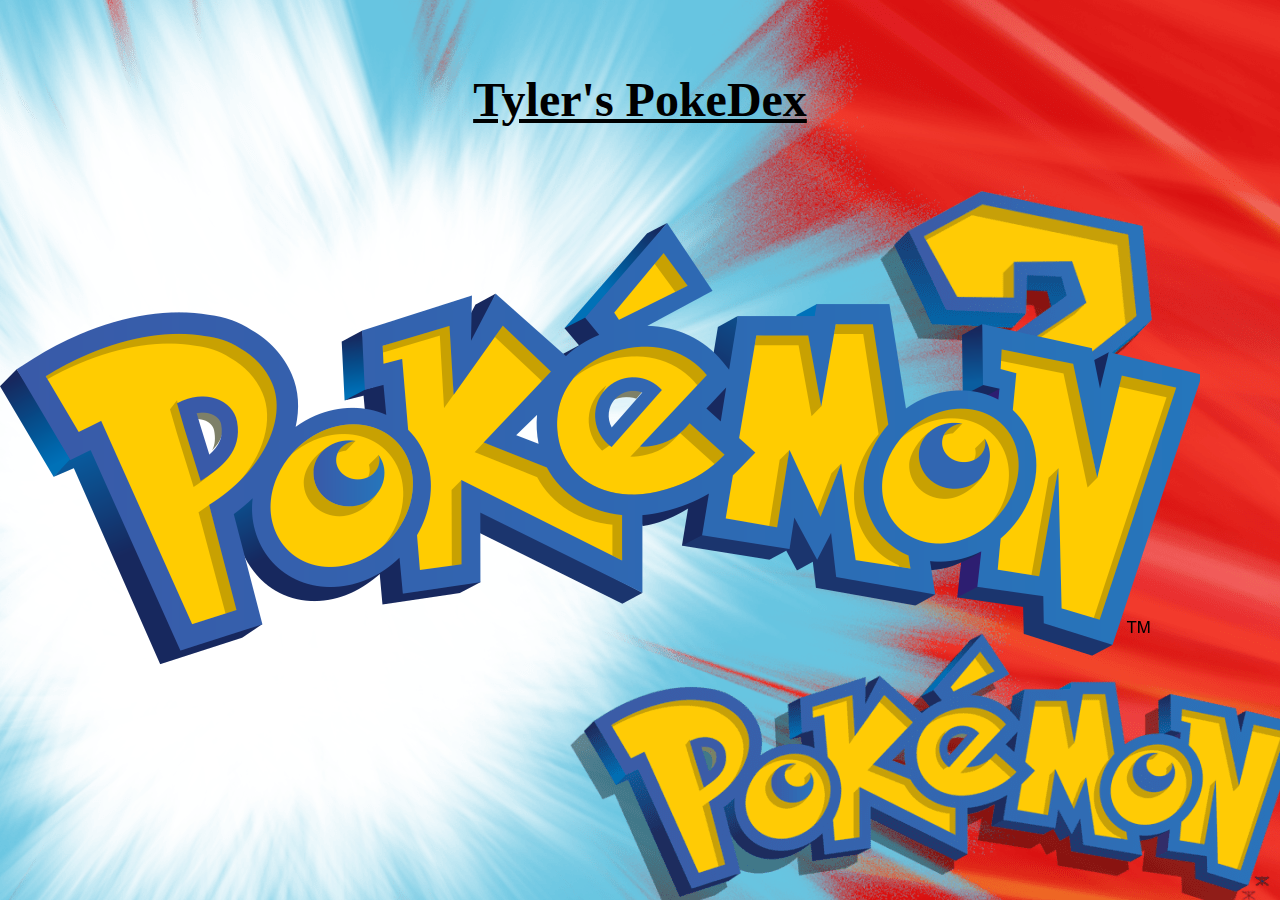
<file: index.html>
<!doctype html>
<html lang="en">
<head>
  <meta charset="UTF-8">
  <meta name="viewport"
        content="width=device-width, user-scalable=no, initial-scale=1.0, maximum-scale=1.0, minimum-scale=1.0">
  <meta http-equiv="X-UA-Compatible" content="ie=edge">
  <link rel="stylesheet" href="styles.css">
  <title>Pokedex</title>
</head>
<body>
<!--PokeSearch-->
  <div class="container">
    <h1><u>Tyler's PokeDex</u></h1>
    <ul id="pokedex"></ul>
</div>

  <div id = "logoContainer">
    <img src = "./assets/1200px-International_Pokémon_logo.svg.png" id = "pokeLogo">
  </div>

  <!--Tyler's Favs-->
  <div class="TylersFavsBox">
    <h2><u>Tyler's Pokedex Favs:</u></h2>
    <div class="TylersFavsList">
        <a id="blastoise"   href="./htmlLandings/Blastoise/Blastoise.html"> <img src="./assets/Poke_Ball.png" id="pokeball"><!--1-->
            <p1>Blastoise</p1>
            <br>
    
        <a id="ninetails"  href="./htmlLandings/Ninetails/Ninetails.html"> <img src="./assets/Poke_Ball.png" id="pokeball"><!--2-->
            <p1>Ninetails</p1>
            <br>
    
        <a id="Machamp"  href="./htmlLandings/Machamp/Machamp.html"> <img src="./assets/Poke_Ball.png" id="pokeball"><!--3-->
            <p1>Machamp</p1>
            <br>
    
        <a id="Gangar"  href="./htmlLandings/Gengar/Gengar.html"> <img src="./assets/Poke_Ball.png" id="pokeball"><!--4-->
            <p1>Gangar</p1>
            <br>  
    
        <a id="Hitmonchan"  href="./htmlLandings/Hitmonchan/Hitmonchan.html"> <img src="./assets/Poke_Ball.png" id="pokeball"><!--5-->
            <p1>Hitmonchan</p1>
            <br>  
    
        <a id="MewTwo"  href="./htmlLandings/MewTwo/MewTwo.html"> <img src="./assets/Poke_Ball.png" id="pokeball"><!--6-->
            <p1>MewTwo</p1>
            <br>  
     
    </div>
  </div>

  <script src="script.js"></script>

</body>
</html>
</file>
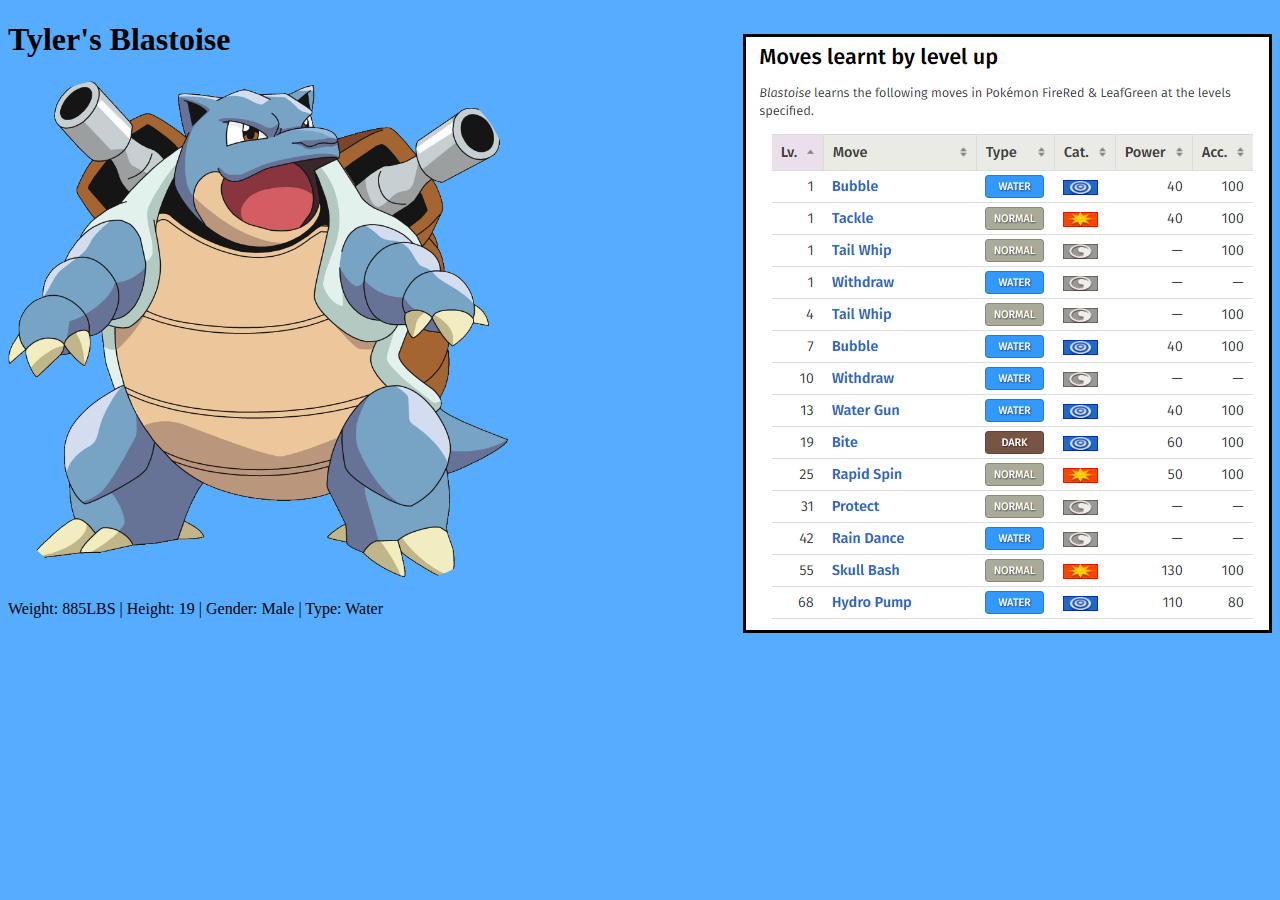
<file: htmlLandings/Blastoise/Blastoise.html>
<!DOCTYPE html>
<html lang="en">
<head>
    <meta charset="UTF-8">
    <meta name="viewport" content="width=device-width, initial-scale=1.0">
    <title>Document</title>
    <link rel="stylesheet" href="blastoise.css">
</head>
<body>
    <h1>Tyler's Blastoise</h1>
    <img src="./blastoise.png" id= "pokepic">
    <p>Weight: 885LBS | Height: 19 | Gender: Male | Type: Water</p>
    <img src="./moveSet.png" id="moveSet">
</body>
</html>
</file>
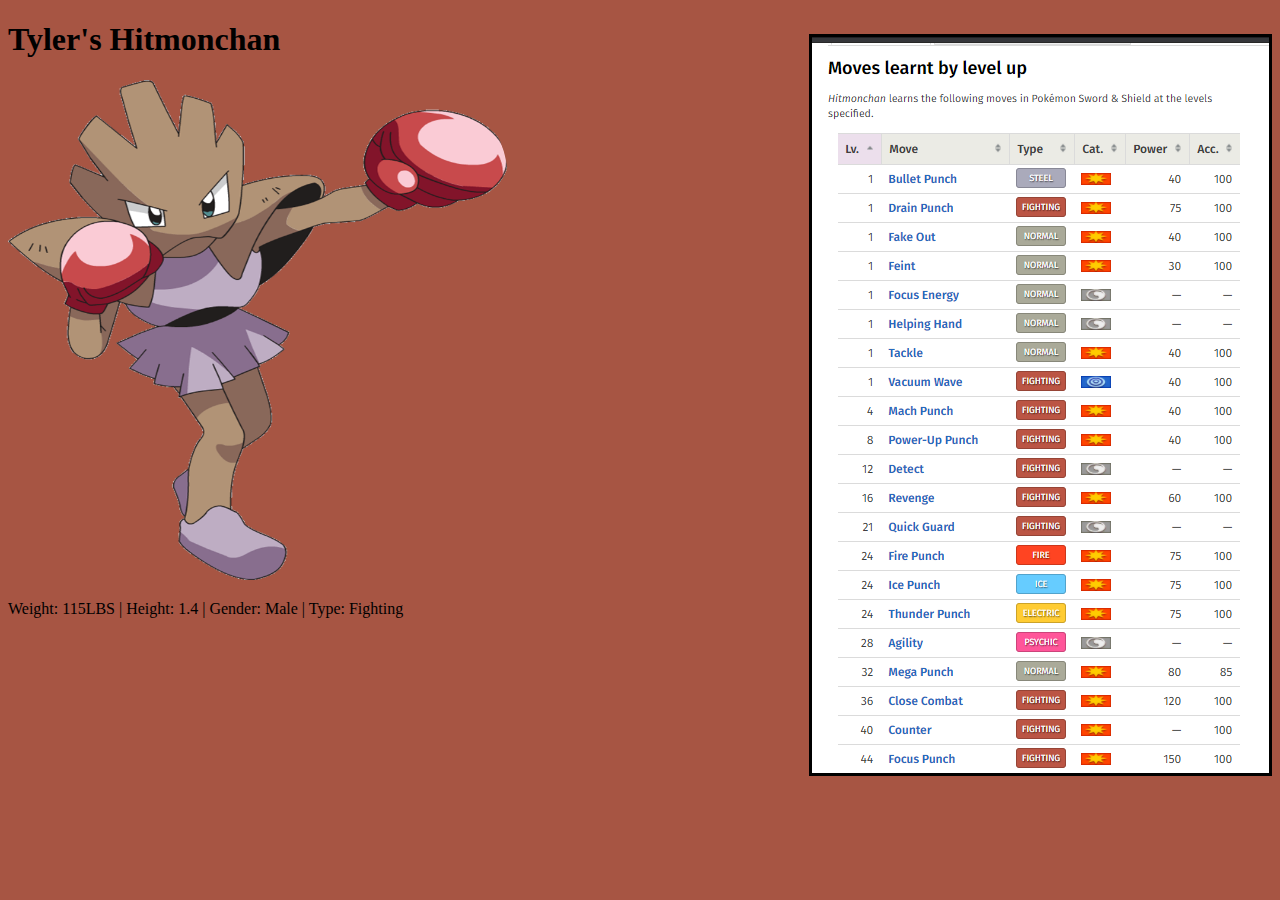
<file: htmlLandings/Hitmonchan/Hitmonchan.html>
<!DOCTYPE html>
<html lang="en">
<head>
    <meta charset="UTF-8">
    <meta name="viewport" content="width=device-width, initial-scale=1.0">
    <title>Document</title>
    <link rel="stylesheet" href="hitmonchan.css">
    
</head>
<body>
    <h1>Tyler's Hitmonchan</h1>
    <img src="./Hitmonchan.png" id= "pokepic">
    <p>Weight: 115LBS | Height: 1.4 | Gender: Male | Type: Fighting</p>
    <img src="./moveSet.png" id="moveSet">
</body>
</html>
</file>
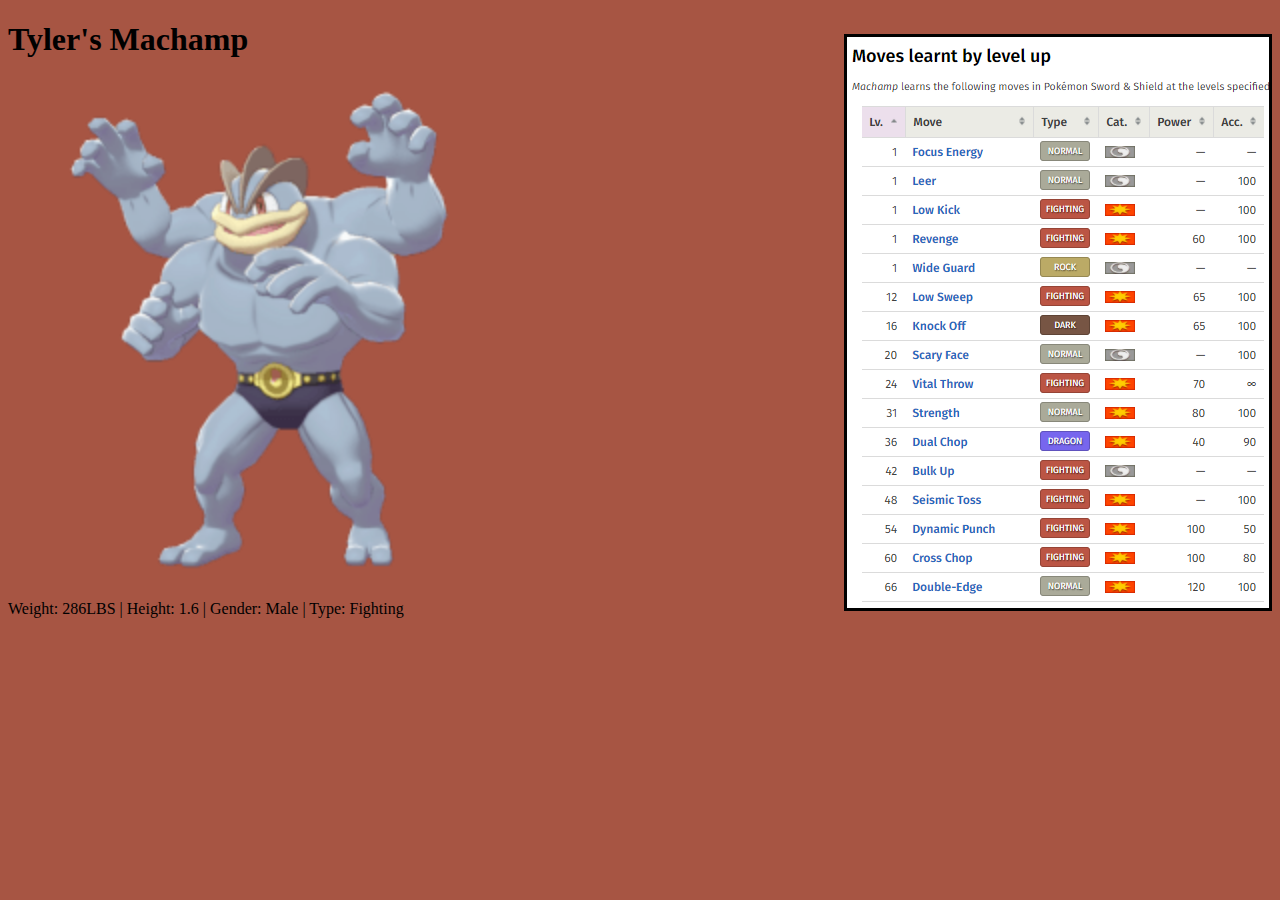
<file: htmlLandings/Machamp/Machamp.html>
<!DOCTYPE html>
<html lang="en">
<head>
    <meta charset="UTF-8">
    <meta name="viewport" content="width=device-width, initial-scale=1.0">
    <title>Document</title>
    <link rel="stylesheet" href="machamp.css">
</head>
<body>
    <h1>Tyler's Machamp</h1>
    <img src="./machamp.png" id= "pokepic">
    <p>Weight: 286LBS | Height: 1.6 | Gender: Male | Type: Fighting</p>
    <img src="./moveSet.png" id="moveSet">
</body>
</html>
</file>
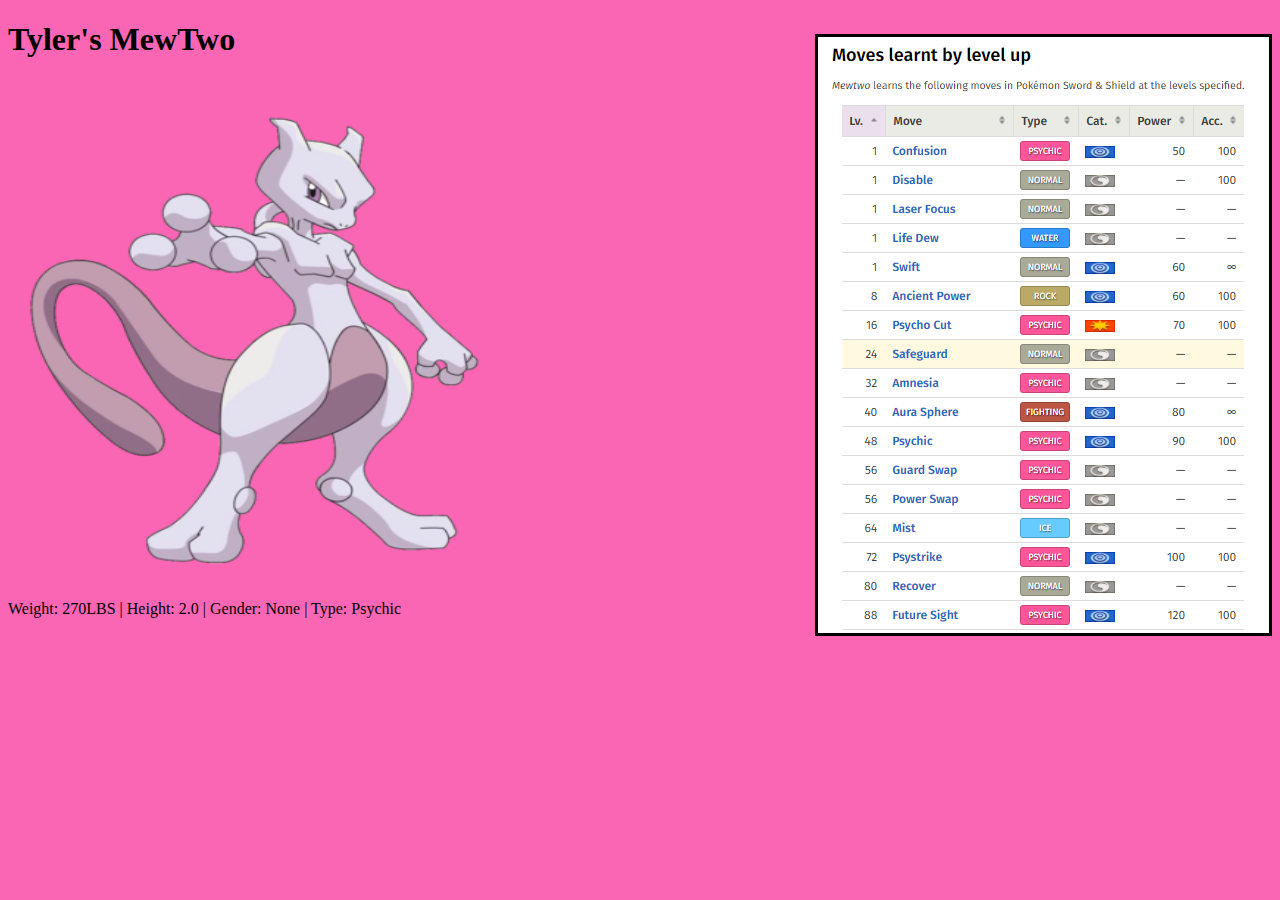
<file: htmlLandings/MewTwo/MewTwo.html>
<!DOCTYPE html>
<html lang="en">
<head>
    <meta charset="UTF-8">
    <meta name="viewport" content="width=device-width, initial-scale=1.0">
    <title>Document</title>
    <link rel="stylesheet" href="mewtwo.css">
</head>
<body>
    <h1>Tyler's MewTwo</h1>
    <img src="./mewtwo.png" id= "pokepic">
    <p>Weight: 270LBS | Height: 2.0 | Gender: None | Type: Psychic</p>
    <img src="./moveSet.png" id="moveSet">
</body>
</html>
</file>
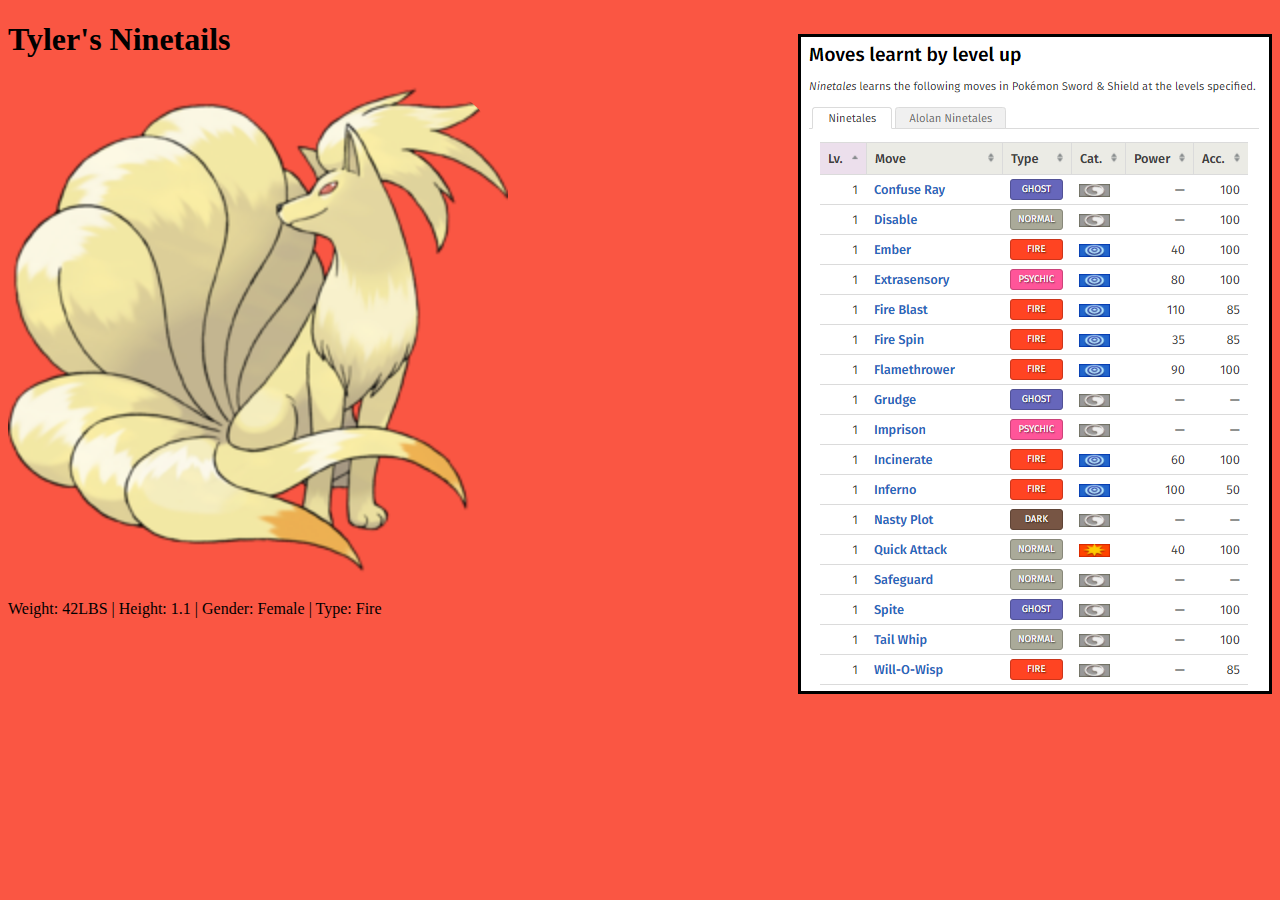
<file: htmlLandings/Ninetails/Ninetails.html>
<!DOCTYPE html>
<html lang="en">
<head>
    <meta charset="UTF-8">
    <meta name="viewport" content="width=device-width, initial-scale=1.0">
    <title>Document</title>
    <link rel="stylesheet" href="ninetails.css">
</head>
<body>
    
    <h1>Tyler's Ninetails</h1>
    <img src="./Ninetales.png" id= "pokepic">
    <p>Weight: 42LBS | Height: 1.1 | Gender: Female | Type: Fire</p>
    <img src="./moveset.png" id="moveSet">

</body>
</html>
</file>
<file: styles.css>
body {
    background: url(./assets/whos_that_pokemon.png);
    background-repeat: no-repeat;
    background-size: cover;
    margin: 0;
    padding: 0;
    font-size: x-large;
}


.container {
  padding: 40px;
  margin: 0 auto;
}

h2 {
  text-transform: uppercase;
  text-align: center;
  font-size: 54px;
}


#pokedex {
  display: grid;
  grid-template-columns: repeat(auto-fit, minmax(180px, 1fr));
  grid-gap: 20px;
  padding-inline-start: 0;
  margin-right: 500px;
}


  /*Favorites Box */
  .TylersFavsBox {
      position: absolute;
      color: rgb(230, 23, 23);
      background-color:wheat;
      border-radius: 5px;
      height: 440px;
      width: 400px;
      border-color: rgb(0, 0, 0);
      border-style: solid;
      float: right;
      margin-top: -600px;
      margin-left: 1500px;

  } 

  #pokeball {
      width: 50px;
      padding: 3px;
  }
  .TylersFavsList {
      margin-top: -10px;
      margin-left: 5px;
  }

  h1 {
    text-align: center;
  }
  
  h2 {
    font-size: 20px;
  }
  
.card:hover {
  animation: bounce 0.5s linear;
}
  @keyframes bounce {
    20% {
        transform: translateY(-6px);
    }
    40% {
        transform: translateY(0px);
    }

    80% {
        transform: translateY(-2px);
    }
    100% {
        transform: translateY(0);
    }
}
</file>
<file: htmlLandings/Blastoise/blastoise.css>
body {
    background: #56ADFF
}
#pokepic {
    width: 500px;
    height: 500px;
    border-radius: 20%;
}
#moveSet {
    float: right;
    margin-top: -600px;
    border-style: solid;

}
</file>
<file: htmlLandings/Hitmonchan/hitmonchan.css>
body {
    background: #A75543;
}
#pokepic {
    width: 500px;
    height: 500px;
    border-radius: 20%;
}
#moveSet {
    float: right;
    margin-top: -600px;
    border-style: solid;

}
</file>
<file: htmlLandings/Machamp/machamp.css>
body {
    background: #A75543;
}
#pokepic {
    width: 500px;
    height: 500px;
    border-radius: 20%;
}
#moveSet {
    float: right;
    margin-top: -600px;
    border-style: solid;

}
</file>
<file: htmlLandings/MewTwo/mewtwo.css>
body {
    background:#FA65B4;
}
#pokepic {
    width: 500px;
    height: 500px;
    border-radius: 20%;
}
#moveSet {
    float: right;
    margin-top: -600px;
    border-style: solid;

}
</file>
<file: htmlLandings/Ninetails/ninetails.css>
body {
    background: #FA5643;
}
#pokepic {
    width: 500px;
    height: 500px;
    border-radius: 20%;
}
#moveSet {
    float: right;
    margin-top: -600px;
    border-style: solid;

}
</file>
